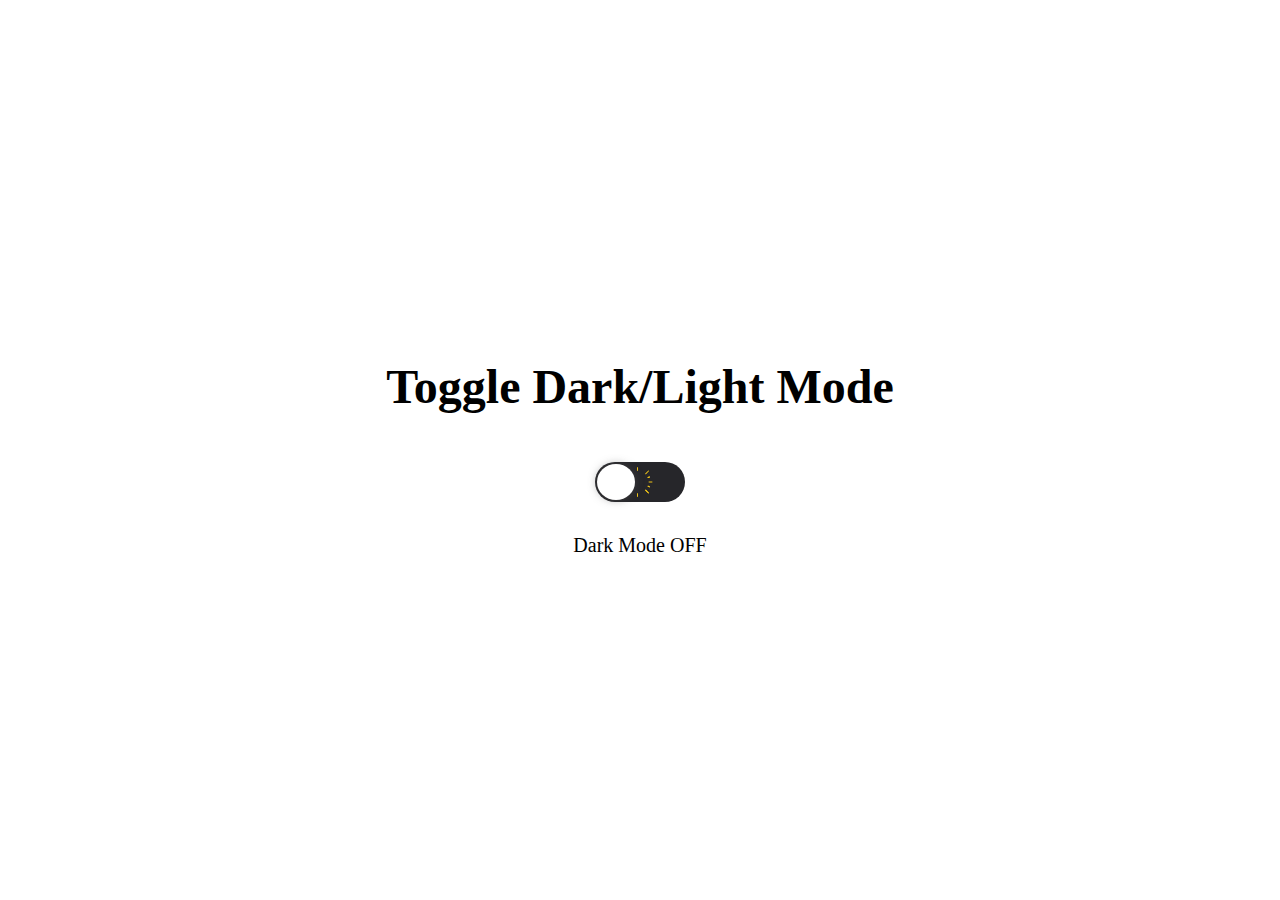
<file: dark_mode/index.html>
<!DOCTYPE html>
<html lang="en">
<head>
    <meta charset="UTF-8">
    <meta name="viewport" content="width=device-width, initial-scale=1.0">
    <title>Dark-And-Light Mode</title>
    <link rel="stylesheet" href="style.css">
</head>
<body>
    <div id="container">
        <h1>Toggle Dark/Light Mode</h1>
        <!-- <button id="toggleMode">Toggle Mode</button> -->
        <div id="btn">
            <div id="circle"></div>
            <svg version="1.1" id="Capa_1" xmlns="http://www.w3.org/2000/svg" xmlns:xlink="http://www.w3.org/1999/xlink" x="0px" y="0px" viewBox="0 0 60 60" style="enable-background:new 0 0 60 60;"  xml:space="preserve">
                <g>
                    <path style="fill:#F0C419;" d="M30,0c-0.552,0-1,0.448-1,1v6c0,0.552,0.448,1,1,1s1-0.448,1-1V1C31,0.448,30.552,0,30,0z"/>
                    <path style="fill:#F0C419;" d="M30,52c-0.552,0-1,0.448-1,1v6c0,0.552,0.448,1,1,1s1-0.448,1-1v-6C31,52.448,30.552,52,30,52z"/>
                    <path style="fill:#F0C419;" d="M59,29h-6c-0.552,0-1,0.448-1,1s0.448,1,1,1h6c0.552,0,1-0.448,1-1S59.552,29,59,29z"/>
                    <path style="fill:#F0C419;" d="M8,30c0-0.552-0.448-1-1-1H1c-0.552,0-1,0.448-1,1s0.448,1,1,1h6C7.552,31,8,30.552,8,30z"/>
                    <path style="fill:#F0C419;" d="M46.264,14.736c0.256,0,0.512-0.098,0.707-0.293l5.736-5.736c0.391-0.391,0.391-1.023,0-1.414
            s-1.023-0.391-1.414,0l-5.736,5.736c-0.391,0.391-0.391,1.023,0,1.414C45.752,14.639,46.008,14.736,46.264,14.736z"/>
                    <path style="fill:#F0C419;" d="M13.029,45.557l-5.736,5.736c-0.391,0.391-0.391,1.023,0,1.414C7.488,52.902,7.744,53,8,53
                    s0.512-0.098,0.707-0.293l5.736-5.736c0.391-0.391,0.391-1.023,0-1.414S13.42,45.166,13.029,45.557z"/>
                    <path style="fill:#F0C419;" d="M46.971,45.557c-0.391-0.391-1.023-0.391-1.414,0s-0.391,1.023,0,1.414l5.736,5.736
            C51.488,52.902,51.744,53,52,53s0.512-0.098,0.707-0.293c0.391-0.391,0.391-1.023,0-1.414L46.971,45.557z"/>
                    <path style="fill:#F0C419;" d="M8.707,7.293c-0.391-0.391-1.023-0.391-1.414,0s-0.391,1.023,0,1.414l5.736,5.736
            c0.195,0.195,0.451,0.293,0.707,0.293s0.512-0.098,0.707-0.293c0.391-0.391,0.391-1.023,0-1.414L8.707,7.293z"/>
                    <path style="fill:#F0C419;" d="M50.251,21.404c0.162,0.381,0.532,0.61,0.921,0.61c0.13,0,0.263-0.026,0.39-0.08l2.762-1.172
            c0.508-0.216,0.746-0.803,0.53-1.311s-0.804-0.746-1.311-0.53l-2.762,1.172C50.272,20.309,50.035,20.896,50.251,21.404z"/>
                    <path style="fill:#F0C419;" d="M9.749,38.596c-0.216-0.508-0.803-0.746-1.311-0.53l-2.762,1.172
            c-0.508,0.216-0.746,0.803-0.53,1.311c0.162,0.381,0.532,0.61,0.921,0.61c0.13,0,0.263-0.026,0.39-0.08l2.762-1.172
            C9.728,39.691,9.965,39.104,9.749,38.596z"/>
                    <path style="fill:#F0C419;" d="M54.481,38.813L51.7,37.688c-0.511-0.207-1.095,0.041-1.302,0.553
            c-0.207,0.512,0.041,1.095,0.553,1.302l2.782,1.124c0.123,0.049,0.25,0.073,0.374,0.073c0.396,0,0.771-0.236,0.928-0.626
            C55.241,39.603,54.994,39.02,54.481,38.813z"/>
                    <path style="fill:#F0C419;" d="M5.519,21.188L8.3,22.312c0.123,0.049,0.25,0.073,0.374,0.073c0.396,0,0.771-0.236,0.928-0.626
                    s0.512-0.098,0.707-0.293l5.736-5.736c0.391-0.391,0.391-1.023,0-1.414S13.42,45.166,13.029,45.557z"/>
                    <path style="fill:#F0C419;" d="M46.971,45.557c-0.391-0.391-1.023-0.391-1.414,0s-0.391,1.023,0,1.414l5.736,5.736
            C51.488,52.902,51.744,53,52,53s0.512-0.098,0.707-0.293c0.391-0.391,0.391-1.023,0-1.414L46.971,45.557z"/>
                    <path style="fill:#F0C419;" d="M8.707,7.293c-0.391-0.391-1.023-0.391-1.414,0s-0.391,1.023,0,1.414l5.736,5.736
            c0.195,0.195,0.451,0.293,0.707,0.293s0.512-0.098,0.707-0.293c0.391-0.391,0.391-1.023,0-1.414L8.707,7.293z"/>
                    <path style="fill:#F0C419;" d="M50.251,21.404c0.162,0.381,0.532,0.61,0.921,0.61c0.13,0,0.263-0.026,0.39-0.08l2.762-1.172
            c0.508-0.216,0.746-0.803,0.53-1.311s-0.804-0.746-1.311-0.53l-2.762,1.172C50.272,20.309,50.035,20.896,50.251,21.404z"/>
                    <path style="fill:#F0C419;" d="M9.749,38.596c-0.216-0.508-0.803-0.746-1.311-0.53l-2.762,1.172
            c-0.508,0.216-0.746,0.803-0.53,1.311c0.162,0.381,0.532,0.61,0.921,0.61c0.13,0,0.263-0.026,0.39-0.08l2.762-1.172
            C9.728,39.691,9.965,39.104,9.749,38.596z"/>
                    <path style="fill:#F0C419;" d="M54.481,38.813L51.7,37.688c-0.511-0.207-1.095,0.041-1.302,0.553
            c-0.207,0.512,0.041,1.095,0.553,1.302l2.782,1.124c0.123,0.049,0.25,0.073,0.374,0.073c0.396,0,0.771-0.236,0.928-0.626
            C55.241,39.603,54.994,39.02,54.481,38.813z"/>
                    <path style="fill:#F0C419;" d="M5.519,21.188L8.3,22.312c0.123,0.049,0.25,0.073,0.374,0.073c0.396,0,0.771-0.236,0.928-0.626
                    53.52-146.88
                    C425.056,33.096,499.696,129.64,499.696,243.704c0,141.392-114.608,256-256,256c-114.064,0-210.608-74.64-243.696-177.712
                    C39.744,355.368,90.944,375.528,146.88,375.528z"/>
                            <path style="fill:#F4C534;" d="M401.92,42.776c34.24,43.504,54.816,98.272,54.816,157.952c0,141.392-114.608,256-256,256
                    c-59.68,0-114.448-20.576-157.952-54.816c46.848,59.472,119.344,97.792,200.928,97.792c141.392,0,256-114.608,256-256
                    C499.712,162.12,461.392,89.64,401.92,42.776z"/>
                            <g>
                                <polygon style="fill:#FFD83B;" points="128.128,99.944 154.496,153.4 213.472,161.96 170.8,203.56 180.864,262.296
                        128.128,234.568 75.376,262.296 85.44,203.56 42.768,161.96 101.744,153.4 	"/>
                                <polygon style="fill:#FFD83B;" points="276.864,82.84 290.528,110.552 321.104,114.984 298.976,136.552 304.208,166.984
                        276.864,152.616 249.52,166.984 254.752,136.552 232.624,114.984 263.2,110.552 	"/>
                        </svg>
                    </div>
                    <p id="message"></p>
                </div>

             <script src="script.js"></script>
            </body>
            </html>
</file>
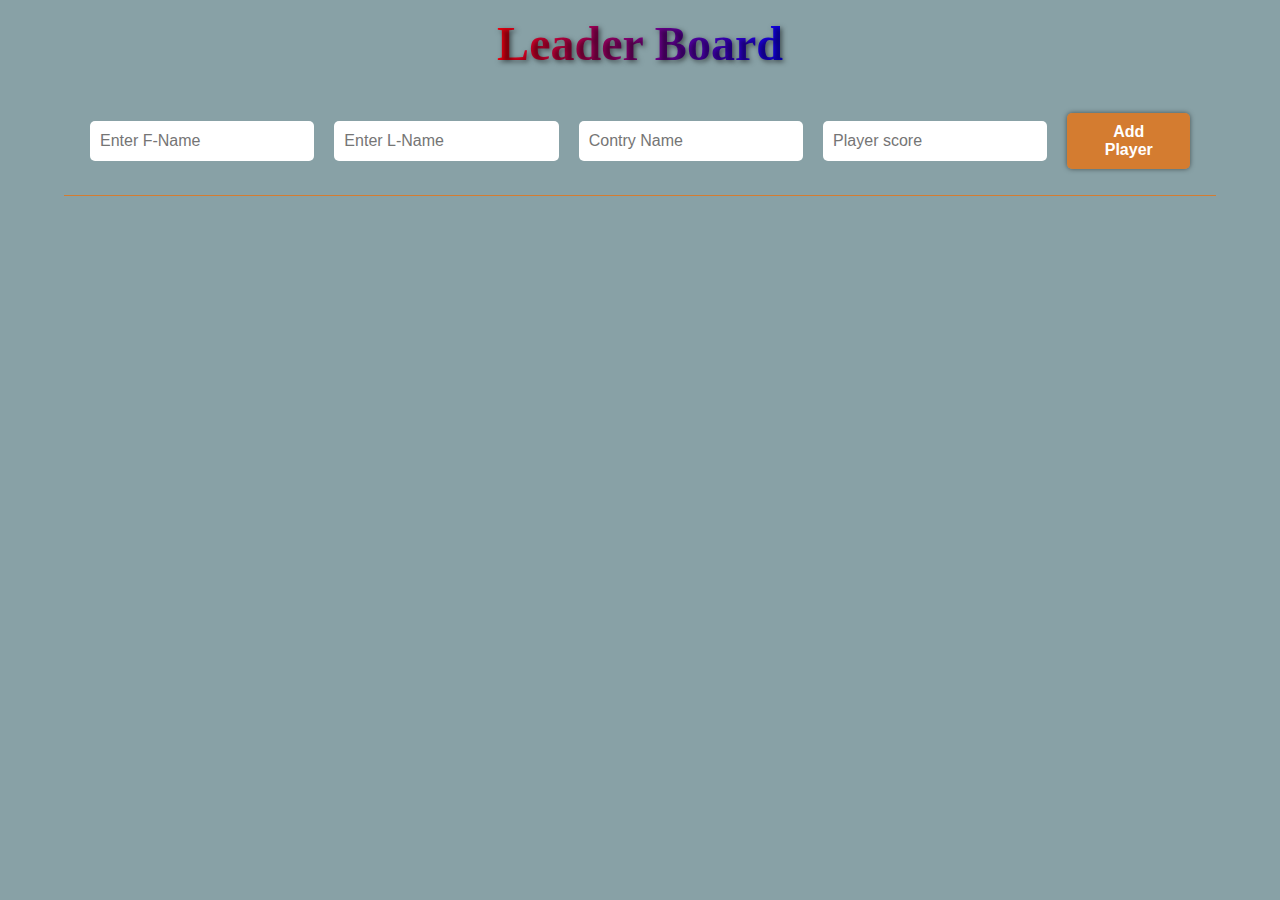
<file: New folder/index.html>
<!DOCTYPE html>
<html lang="en">
<head>
    <meta charset="UTF-8">
    <meta name="viewport" content="width=device-width, initial-scale=1.0">
    <title>Leader Board</title>
    <link rel="stylesheet" href="style.css">
    <link rel="stylesheet" href="https://cdnjs.cloudflare.com/ajax/libs/font-awesome/6.6.0/css/all.min.css">
</head>
<body>
    <h1>Leader Board</h1>

    <div class="section1">
        <input type="text" id="firstName" placeholder="Enter F-Name">
        <input type="text" id="lastName" placeholder="Enter L-Name">
        <input type="text" id="country" placeholder="Contry Name">
        <input type="number" name="score" id="score" placeholder="Player score">
        <button id="btn">Add Player</button>
    </div>
    

    <div class="alert"></div>
    <div class="section2"></div>
    
    <script src="script.js"></script>
</body>
</html>
</file>
<file: dark_mode/style.css>
*{
    box-sizing: border-box;
    margin: 0;
    padding: 0;
}
#container{
    display: flex;
    flex-direction: column;
    gap: 2rem;
    justify-content: center;
    align-items: center;
    height: 100vh;
    
}
.dark-mode{
    background-color: black;
    color: white;
    transition: all 1s ease;
}
.light-mode{
    background-color: white;
    color: black;
    transition: all 1s ease;
}
h1{
    padding: 1rem;
    text-align: center;
    font-size: 3rem;
}
#toggleMode{
    cursor: pointer;
    padding: 12px 20px;
    outline: none;
    border:none;
    background-color: rgb(122, 214, 29);
    color: #fff;
    border-radius: 5px;
    transition: background-color 1s ease;
}
#toggleMode:hover{
    background-color: rgb(92, 184, 79);
}
#message{
    font-size: 20px;
}

#btn{
    position: relative;
    width: 90px;
    height: 40px;
    border-radius: 30px;
    padding: 5px;
    padding-left: 0;
    display: flex;
    gap: 10px;
    text-align: center;
    justify-content: center;
    background-color: rgb(38, 38, 42);
    
}

#circle{
    position:absolute;
    top: 2px;
    left: 2px;
    width: 38px;
    height: 36px;
    border-radius: 50%;
    /* background-color: #84cf2f; */
    transition: all 1s ease;
    cursor: pointer;
    box-shadow: 0 0 8px rgba(81, 79, 79, 0.5);
}

.moveRight{
    animation: moveRight 0.4s ease-in-out forwards;
    transition: animation 0.4s ease-in-out;
}

.moveLeft{
    animation: moveLeft 0.4s ease-in-out forwards;
    transition: animation 0.4s ease-in-out;
}

@keyframes moveRight {
    0% {
        transform: translateX(0%);
    }
    100% {
        transform: translateX(110%);
    }
}

@keyframes moveLeft {
    0% {
        transform: translateX(110%);
    }
    100% {
        transform: translateX(0%);
    }
}
</file>
<file: New folder/style.css>
* {
    margin: 0;
    padding: 0;
    box-sizing: border-box;
}

body {
    display: flex;
    align-items: center;
    flex-direction: column;
    height: 100vh;
    background-color: #6e8d93d2;
}

h1 {
    background: linear-gradient(to right, red, blue);
    background-clip: text;
    color: transparent;
    font-size: 3rem;
    font-family: Cambria, Cochin, Georgia, Times, 'Times New Roman', serif;
    padding: 1rem;
    text-align: center;
    text-shadow: 2px 2px 5px rgba(0, 0, 0, 0.5);
}

.section1 {
    display: flex;
    justify-content: center;
    align-items: center;
    width: 90%;
    padding: 1rem;
    border-bottom: 1px solid #e47417d2;
}

input {
    min-width: 100px;
    height: 40px;
    padding: 10px;
    font-size: 16px;
    outline: none;
    border-radius: 5px;
    border: none;
    margin: 10px;
}

#btn {
    background-color: #e47417d2;
    color: #fff;
    padding: 10px 20px;
    border: none;
    border-radius: 5px;
    cursor: pointer;
    font-size: 16px;
    transition: background-color 0.3s ease-in-out;
    margin: 10px;
}

#btn:hover {
    color: #f8901d;
    background-color: #fff;
    border: 1px solid #e47417d2;
}

.section2 {
    display: flex;
    flex-direction: column;
    align-items: center;
    width: 100%;
    padding: 1rem;
    margin-top: 1rem;
    overflow: auto;
}

.details {
    display: flex;
    justify-content: space-evenly;
    align-items: center;
    box-shadow: 0 0 8px rgb(255, 255, 255, 0.5);
    border-radius: 10px;
    width: 80%;
    padding: 1rem;
    height: 70px;
    background-color: rgb(4 44 54 / 32%);
    color: #fff;
    text-align: center;
    margin-bottom: 1rem;
    animation: fadeIn 0.5s ease-in-out;
}

.name #playerName {
    font-size: 17px;
    font-family: Arial, Helvetica, sans-serif;
    margin-bottom: 5px;
    font-weight: bold;
    color: #ffaf69d2;
}

.name .date {
    font-size: 15px;
}

button {
    background-color: #e47417d2;
    color: #fff;
    padding: 10px 20px;
    border: none;
    border-radius: 5px;
    cursor: pointer;
    font-size: 16px;
    transition: background-color 0.3s ease-in-out;
    margin: 5px;
    font-weight: bold;
    box-shadow: 0px 0px 5px rgba(0, 0, 0, 0.5);
}

button:hover {
    color: #f8901d;
    background-color: #fff;
    border: 1px solid #e47417d2;
}

button:active {
    background-color: #f8901d;
    color: #fff;
    border: 1px solid #e47417d2;
}

button:focus {
    outline: none;
}

@keyframes fadeIn {
    from {
        opacity: 0;
        transform: translateY(-20px);
    }
    to {
        opacity: 1;
        transform: translateY(0);
    }
}

@keyframes slideOut {
    from {
        opacity: 1;
        transform: translateX(0);
    }
    to {
        opacity: 0;
        transform: translateX(100%);
    }
}

.details.remove-animation {
    animation: slideOut 0.5s forwards;
}

.playerScore.updated {
    animation: pulse 0.5s ease-in-out;
}

@keyframes pulse {
    0% {
        transform: scale(1);
    }
    50% {
        transform: scale(1.1);
    }
    100% {
        transform: scale(1);
    }
}

@media (min-width: 600px) and (max-width: 699px) {
    .section1 {
        flex-wrap: wrap;
    }
}

@media (max-width: 599px) {
    .section1 {
        flex-direction: column;
    }

    input,
    #btn {
        width: 100%;
        margin-bottom: 1rem;
    }
    .details {
        width: 100%;
        justify-content: space-between;
        font-size: 14px;
        height: auto;
    }
    .details p {
        margin: 0 5px;
    }
    .name {
        width: 30%;
    }
    button {
        padding: 10px 8px;
        font-size: 14px;
        margin: 5px;
        box-shadow: 0px 0px 5px rgba(0, 0, 0, 0.5);
    }
}

.alert {
    color: red;
    text-align: center;
    font-size: 1.5rem;
    font-weight: bold;
    text-shadow: 2px 2px 5px rgba(0, 0, 0, 0.5);
}
</file>
